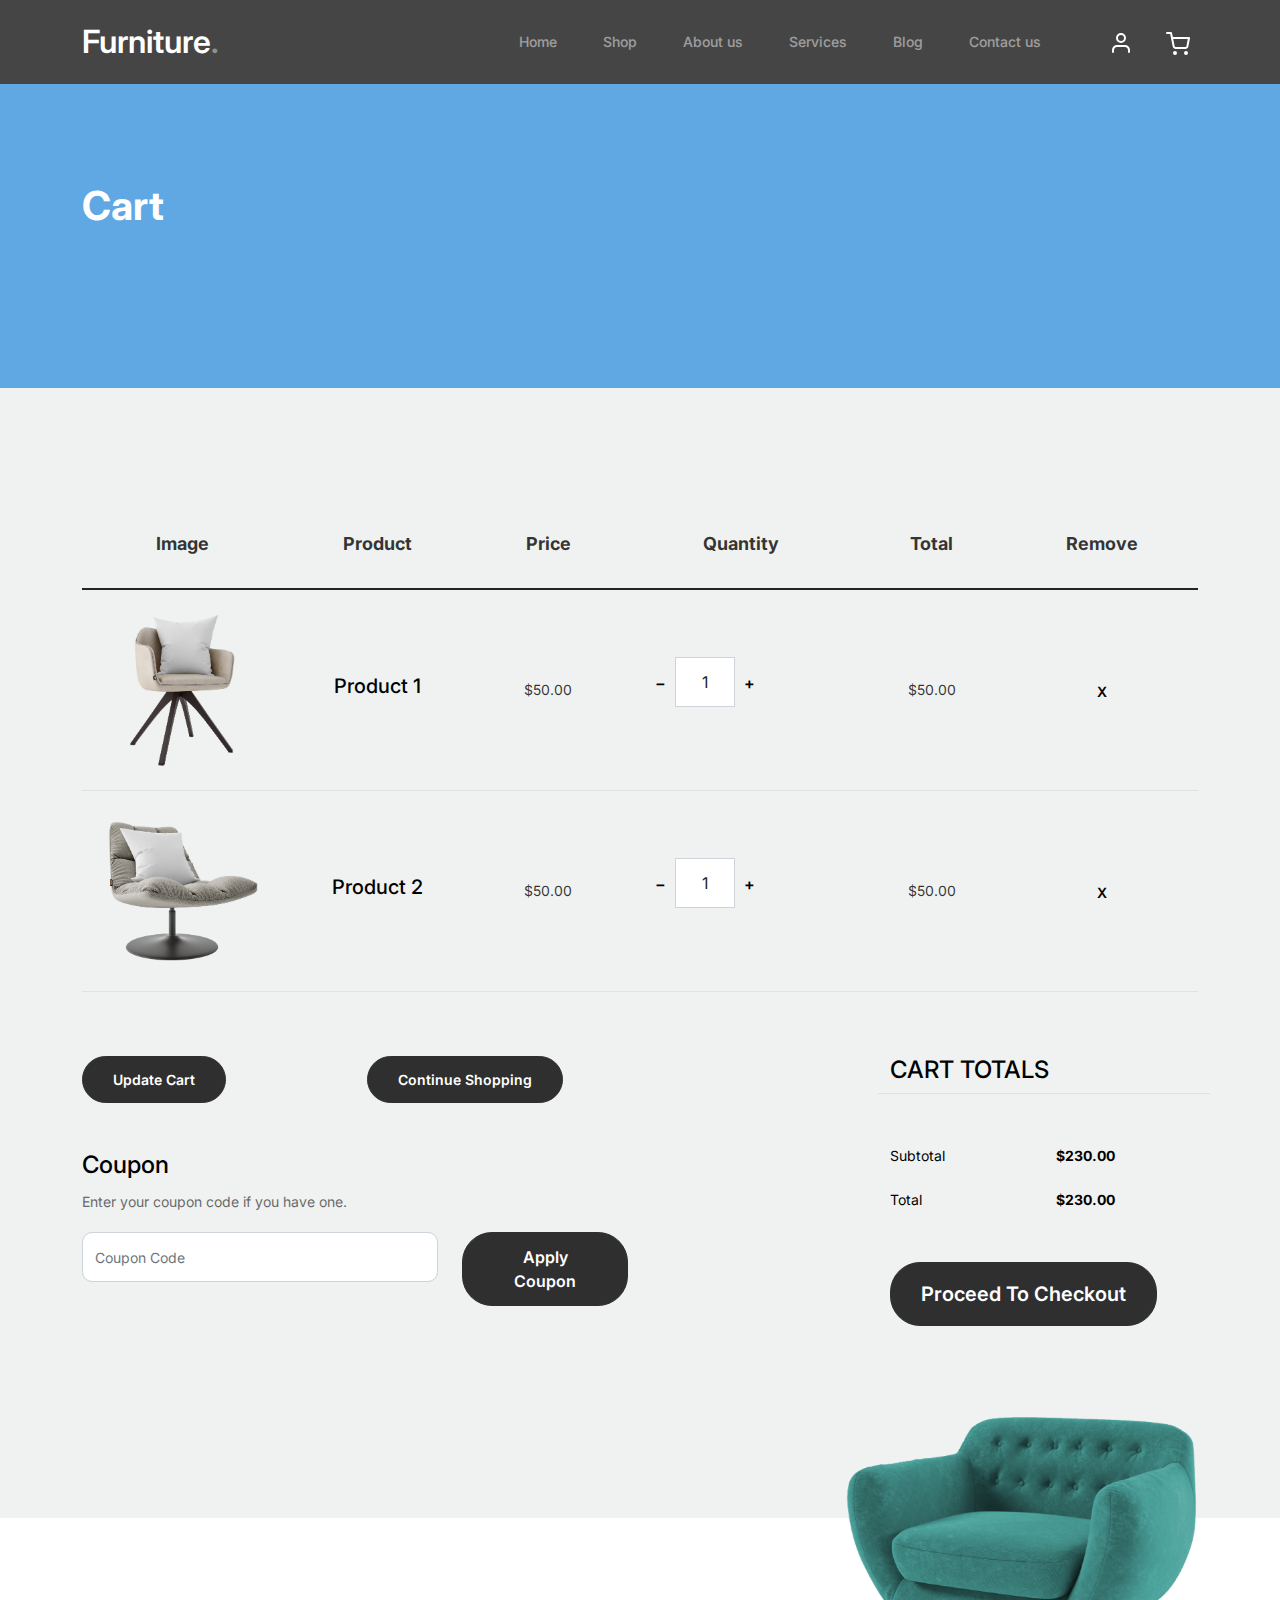
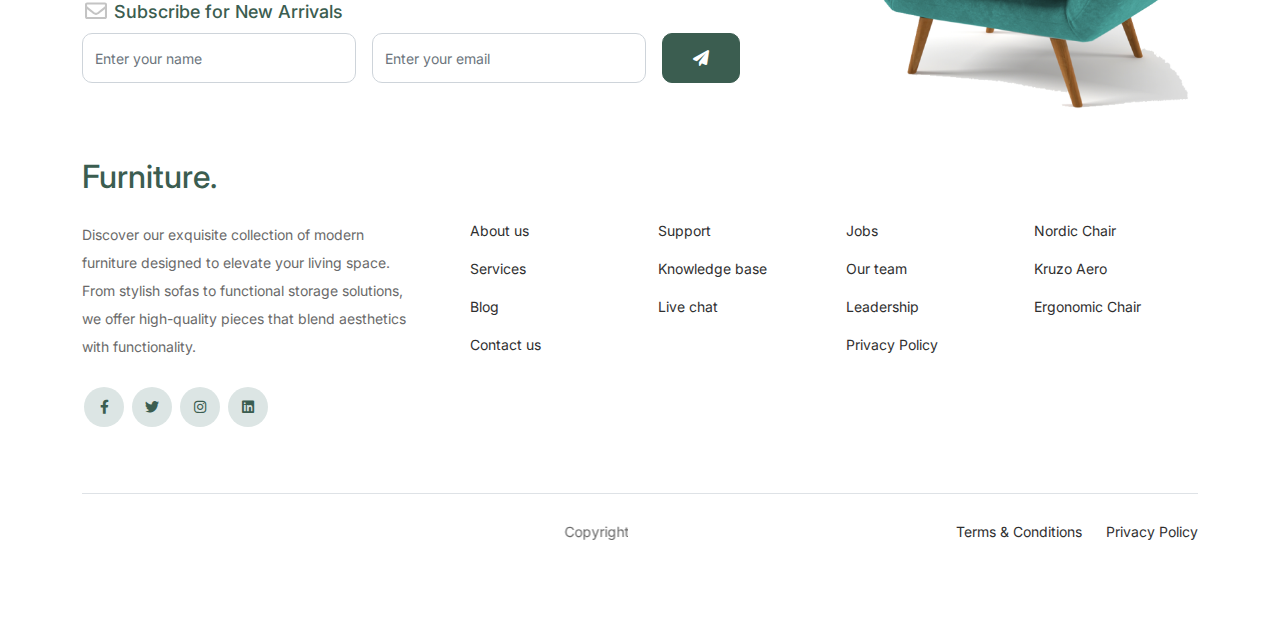
<file: cart.html>
<!doctype html>
<html lang="en">
<head>
  <meta charset="utf-8">
  <meta name="viewport" content="width=device-width, initial-scale=1, shrink-to-fit=no">
  <meta name="author" content="Untree.co">
  <link rel="shortcut icon" href="AP-initial-logo-design-AP-logo-Graphics-20338467-1.jpg">
  <meta name="keywords" content="bootstrap, bootstrap4" />

		<!-- Bootstrap CSS -->
		<link href="css/bootstrap.min.css" rel="stylesheet">
		<link href="https://cdnjs.cloudflare.com/ajax/libs/font-awesome/6.0.0-beta3/css/all.min.css" rel="stylesheet">
		<link href="css/tiny-slider.css" rel="stylesheet">
		<link href="css/style.css" rel="stylesheet">
		<title>Premium Furniture</title>
	</head>

	<body>

		<!-- Start Header/Navigation -->
		<nav class="custom-navbar navbar navbar navbar-expand-md navbar-dark bg-dark" arial-label="Furni navigation bar">

			<div class="container">
				<a class="navbar-brand" href="index.html">Furniture<span>.</span></a>

				<button class="navbar-toggler" type="button" data-bs-toggle="collapse" data-bs-target="#navbarsFurni" aria-controls="navbarsFurni" aria-expanded="false" aria-label="Toggle navigation">
					<span class="navbar-toggler-icon"></span>
				</button>

				<div class="collapse navbar-collapse" id="navbarsFurni">
					<ul class="custom-navbar-nav navbar-nav ms-auto mb-2 mb-md-0">
						<li class="nav-item ">
							<a class="nav-link" href="index.html">Home</a>
						</li>
						<li><a class="nav-link" href="shop.html">Shop</a></li>
						<li><a class="nav-link" href="about.html">About us</a></li>
						<li><a class="nav-link" href="services.html">Services</a></li>
						<li><a class="nav-link" href="blog.html">Blog</a></li>
						<li><a class="nav-link" href="contact.html">Contact us</a></li>
					</ul>

					<ul class="custom-navbar-cta navbar-nav mb-2 mb-md-0 ms-5">
						<li><a class="nav-link" href="#"><img src="images/user.svg"></a></li>
						<li><a class="nav-link" href="cart.html"><img src="images/cart.svg"></a></li>
					</ul>
				</div>
			</div>
				
		</nav>
		<!-- End Header/Navigation -->

		<!-- Start Hero Section -->
			<div class="hero">
				<div class="container">
					<div class="row justify-content-between">
						<div class="col-lg-5">
							<div class="intro-excerpt">
								<h1>Cart</h1>
							</div>
						</div>
						<div class="col-lg-7">
							
						</div>
					</div>
				</div>
			</div>
		<!-- End Hero Section -->

		

		<div class="untree_co-section before-footer-section">
            <div class="container">
              <div class="row mb-5">
                <form class="col-md-12" method="post">
                  <div class="site-blocks-table">
                    <table class="table">
                      <thead>
                        <tr>
                          <th class="product-thumbnail">Image</th>
                          <th class="product-name">Product</th>
                          <th class="product-price">Price</th>
                          <th class="product-quantity">Quantity</th>
                          <th class="product-total">Total</th>
                          <th class="product-remove">Remove</th>
                        </tr>
                      </thead>
                      <tbody>
                        <tr>
                          <td class="product-thumbnail">
                            <img src="images/product-1.png" alt="Image" class="img-fluid">
                          </td>
                          <td class="product-name">
                            <h2 class="h5 text-black">Product 1</h2>
                          </td>
                          <td>$50.00</td>
                          <td>
                            <div class="input-group mb-3 d-flex align-items-center quantity-container" style="max-width: 120px;">
                              <div class="input-group-prepend">
                                <button class="btn btn-outline-black decrease" type="button">&minus;</button>
                              </div>
                              <input type="text" class="form-control text-center quantity-amount" value="1" placeholder="" aria-label="Example text with button addon" aria-describedby="button-addon1">
                              <div class="input-group-append">
                                <button class="btn btn-outline-black increase" type="button">&plus;</button>
                              </div>
                            </div>
        
                          </td>
                          <td>$50.00</td>
                          <td><a href="#" class="btn btn-black btn-sm">X</a></td>
                        </tr>
        
                        <tr>
                          <td class="product-thumbnail">
                            <img src="images/product-2.png" alt="Image" class="img-fluid">
                          </td>
                          <td class="product-name">
                            <h2 class="h5 text-black">Product 2</h2>
                          </td>
                          <td>$50.00</td>
                          <td>
                            <div class="input-group mb-3 d-flex align-items-center quantity-container" style="max-width: 120px;">
                              <div class="input-group-prepend">
                                <button class="btn btn-outline-black decrease" type="button">&minus;</button>
                              </div>
                              <input type="text" class="form-control text-center quantity-amount" value="1" placeholder="" aria-label="Example text with button addon" aria-describedby="button-addon1">
                              <div class="input-group-append">
                                <button class="btn btn-outline-black increase" type="button">&plus;</button>
                              </div>
                            </div>
        
                          </td>
                          <td>$50.00</td>
                          <td><a href="#" class="btn btn-black btn-sm">X</a></td>
                        </tr>
                      </tbody>
                    </table>
                  </div>
                </form>
              </div>
        
              <div class="row">
                <div class="col-md-6">
                  <div class="row mb-5">
                    <div class="col-md-6 mb-3 mb-md-0">
                      <button class="btn btn-black btn-sm btn-block">Update Cart</button>
                    </div>
                    <div class="col-md-6">
                      <button class="btn btn-outline-black btn-sm btn-block">Continue Shopping</button>
                    </div>
                  </div>
                  <div class="row">
                    <div class="col-md-12">
                      <label class="text-black h4" for="coupon">Coupon</label>
                      <p>Enter your coupon code if you have one.</p>
                    </div>
                    <div class="col-md-8 mb-3 mb-md-0">
                      <input type="text" class="form-control py-3" id="coupon" placeholder="Coupon Code">
                    </div>
                    <div class="col-md-4">
                      <button class="btn btn-black">Apply Coupon</button>
                    </div>
                  </div>
                </div>
                <div class="col-md-6 pl-5">
                  <div class="row justify-content-end">
                    <div class="col-md-7">
                      <div class="row">
                        <div class="col-md-12 text-right border-bottom mb-5">
                          <h3 class="text-black h4 text-uppercase">Cart Totals</h3>
                        </div>
                      </div>
                      <div class="row mb-3">
                        <div class="col-md-6">
                          <span class="text-black">Subtotal</span>
                        </div>
                        <div class="col-md-6 text-right">
                          <strong class="text-black">$230.00</strong>
                        </div>
                      </div>
                      <div class="row mb-5">
                        <div class="col-md-6">
                          <span class="text-black">Total</span>
                        </div>
                        <div class="col-md-6 text-right">
                          <strong class="text-black">$230.00</strong>
                        </div>
                      </div>
        
                      <div class="row">
                        <div class="col-md-12">
                          <button class="btn btn-black btn-lg py-3 btn-block" onclick="window.location='checkout.html'">Proceed To Checkout</button>
                        </div>
                      </div>
                    </div>
                  </div>
                </div>
              </div>
            </div>
          </div>
		

		<!-- Start Footer Section -->
		<footer class="footer-section">
			<div class="container relative">

				<div class="sofa-img">
					<img src="images/sofa.png" alt="Image" class="img-fluid">
				</div>

				<div class="row">
					<div class="col-lg-8">
						<div class="subscription-form">
							<h3 class="d-flex align-items-center"><span class="me-1"><img src="images/envelope-outline.svg" alt="Image" class="img-fluid"></span><span>Subscribe for New Arrivals</span></h3>

							<form action="#" class="row g-3">
								<div class="col-auto">
									<input type="text" class="form-control" placeholder="Enter your name">
								</div>
								<div class="col-auto">
									<input type="email" class="form-control" placeholder="Enter your email">
								</div>
								<div class="col-auto">
									<button class="btn btn-primary">
										<span class="fa fa-paper-plane"></span>
									</button>
								</div>
							</form>

						</div>
					</div>
				</div>

				<div class="row g-5 mb-5">
					<div class="col-lg-4">
						<div class="mb-4 footer-logo-wrap"><a href="#" class="footer-logo">Furniture<span>.</span></a></div>
						<p class="mb-4">Discover our exquisite collection of modern furniture designed to elevate your living space. From stylish sofas to functional storage solutions, we offer high-quality pieces that blend aesthetics with functionality.</p>

						<ul class="list-unstyled custom-social">
							<li><a href="#"><span class="fa fa-brands fa-facebook-f"></span></a></li>
							<li><a href="#"><span class="fa fa-brands fa-twitter"></span></a></li>
							<li><a href="#"><span class="fa fa-brands fa-instagram"></span></a></li>
							<li><a href="#"><span class="fa fa-brands fa-linkedin"></span></a></li>
						</ul>
					</div>

					<div class="col-lg-8">
						<div class="row links-wrap">
							<div class="col-6 col-sm-6 col-md-3">
								<ul class="list-unstyled">
									<li><a href="#">About us</a></li>
									<li><a href="#">Services</a></li>
									<li><a href="#">Blog</a></li>
									<li><a href="#">Contact us</a></li>
								</ul>
							</div>

							<div class="col-6 col-sm-6 col-md-3">
								<ul class="list-unstyled">
									<li><a href="#">Support</a></li>
									<li><a href="#">Knowledge base</a></li>
									<li><a href="#">Live chat</a></li>
								</ul>
							</div>

							<div class="col-6 col-sm-6 col-md-3">
								<ul class="list-unstyled">
									<li><a href="#">Jobs</a></li>
									<li><a href="#">Our team</a></li>
									<li><a href="#">Leadership</a></li>
									<li><a href="#">Privacy Policy</a></li>
								</ul>
							</div>

							<div class="col-6 col-sm-6 col-md-3">
								<ul class="list-unstyled">
									<li><a href="#">Nordic Chair</a></li>
									<li><a href="#">Kruzo Aero</a></li>
									<li><a href="#">Ergonomic Chair</a></li>
								</ul>
							</div>
						</div>
					</div>

				</div>

				<div class="border-top copyright">
					<div class="row pt-4">
						<div class="col-lg-6">
							<marquee>
								<p class="mb-2 text-center text-lg-start">
								  Copyright &copy;<script>document.write(new Date().getFullYear());</script>. All Rights Reserved. &mdash; Designed by Akash
								</p>
							  </marquee>
						</div>

						<div class="col-lg-6 text-center text-lg-end">
							<ul class="list-unstyled d-inline-flex ms-auto">
								<li class="me-4"><a href="#">Terms &amp; Conditions</a></li>
								<li><a href="#">Privacy Policy</a></li>
							</ul>
						</div>

					</div>
				</div>

			</div>
		</footer>
		<!-- End Footer Section -->	


		<script src="js/bootstrap.bundle.min.js"></script>
		<script src="js/tiny-slider.js"></script>
		<script src="js/custom.js"></script>
	</body>

</html>
</file>
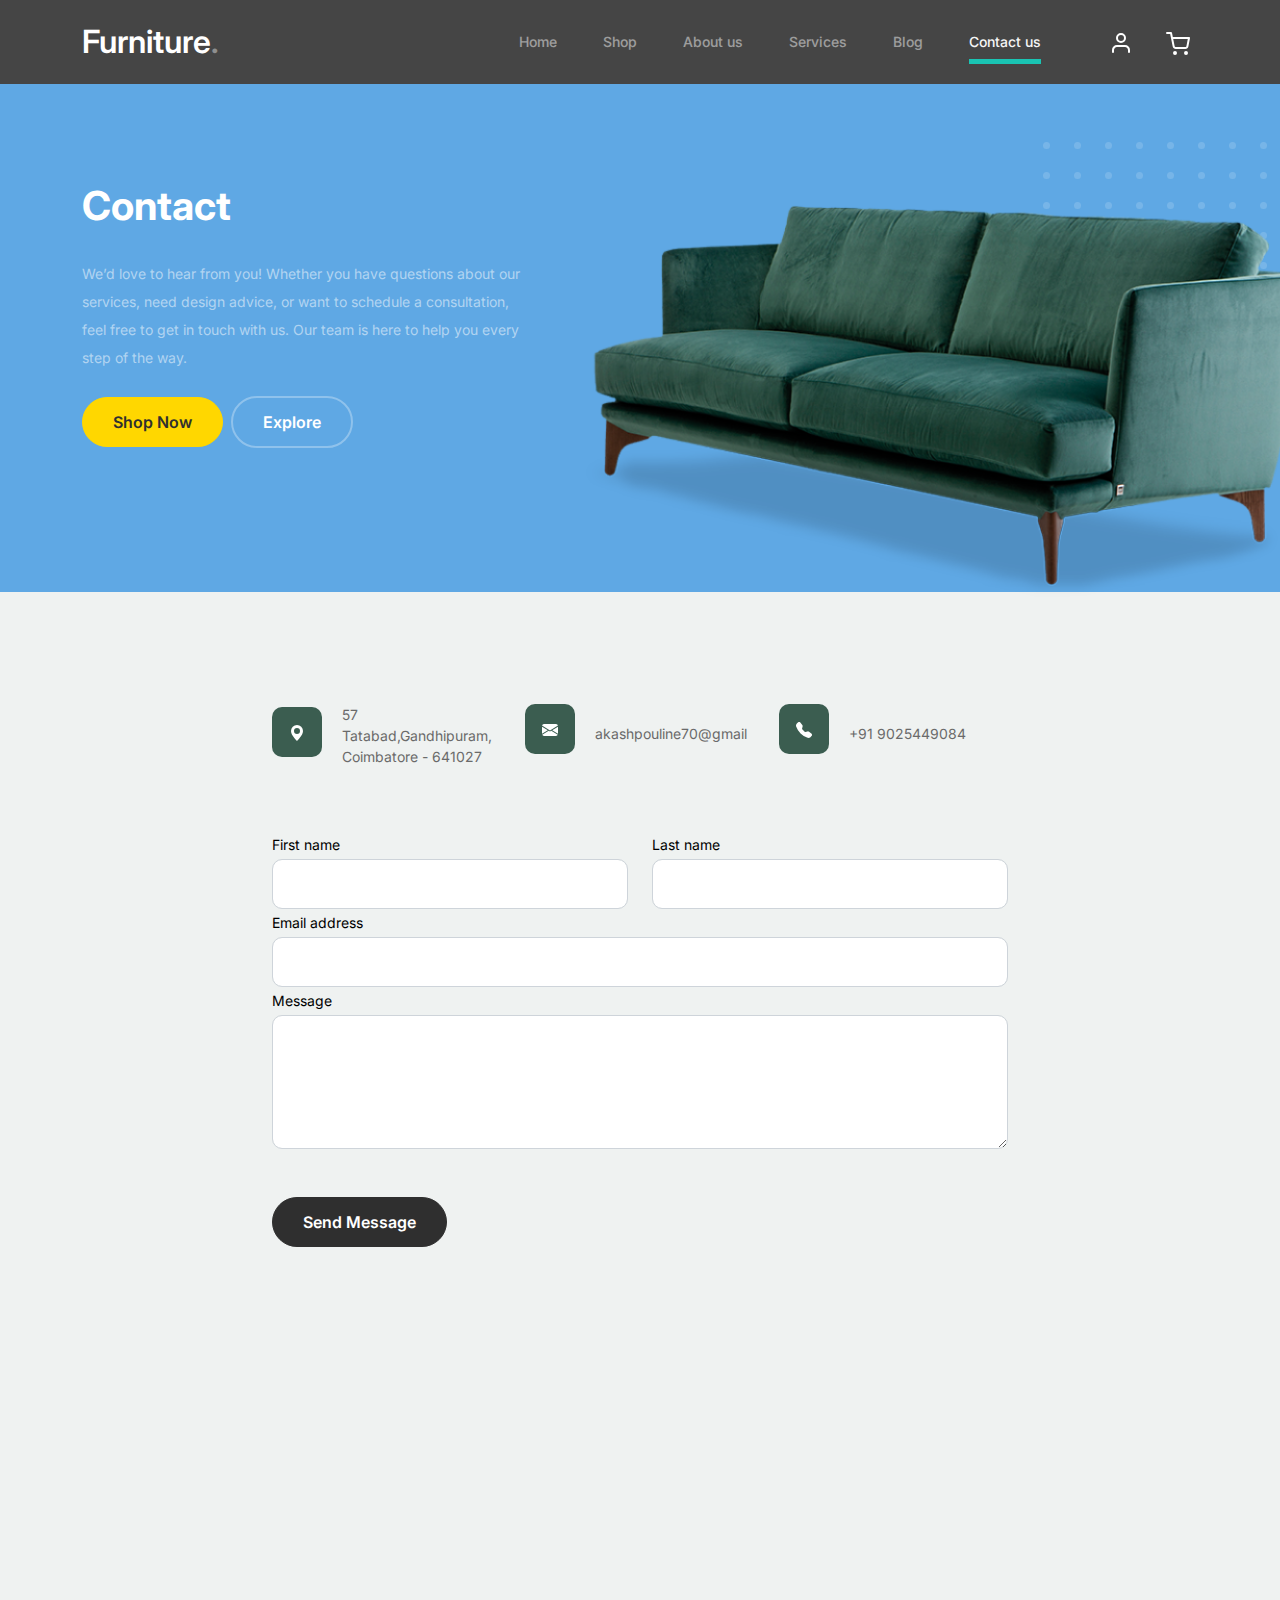
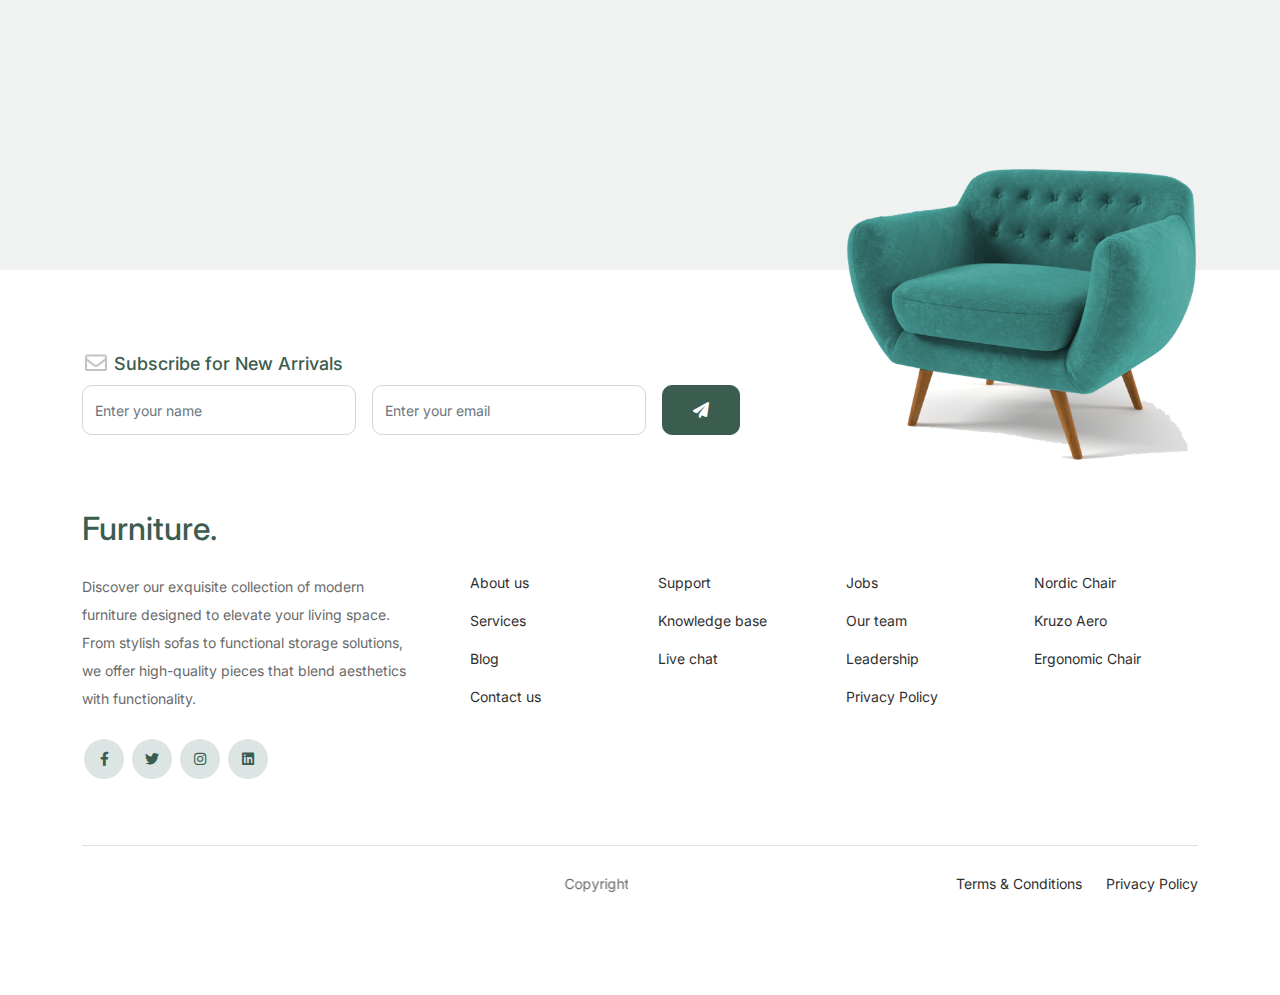
<file: contact.html>
<!doctype html>
<html lang="en">
<head>
  <meta charset="utf-8">
  <meta name="viewport" content="width=device-width, initial-scale=1, shrink-to-fit=no">
  <link rel="shortcut icon" href="AP-initial-logo-design-AP-logo-Graphics-20338467-1.jpg">
  <meta name="keywords" content="bootstrap, bootstrap4" />

		<!-- Bootstrap CSS -->
		<link href="css/bootstrap.min.css" rel="stylesheet">
		<link href="https://cdnjs.cloudflare.com/ajax/libs/font-awesome/6.0.0-beta3/css/all.min.css" rel="stylesheet">
		<link href="css/tiny-slider.css" rel="stylesheet">
		<link href="css/style.css" rel="stylesheet">
		<title>Premium Furnitures</title>
	</head>

	<body>

		<!-- Start Header/Navigation -->
		<nav class="custom-navbar navbar navbar navbar-expand-md navbar-dark bg-dark" arial-label="Furni navigation bar">

			<div class="container">
				<a class="navbar-brand" href="index.html">Furniture<span>.</span></a>

				<button class="navbar-toggler" type="button" data-bs-toggle="collapse" data-bs-target="#navbarsFurni" aria-controls="navbarsFurni" aria-expanded="false" aria-label="Toggle navigation">
					<span class="navbar-toggler-icon"></span>
				</button>

				<div class="collapse navbar-collapse" id="navbarsFurni">
					<ul class="custom-navbar-nav navbar-nav ms-auto mb-2 mb-md-0">
						<li class="nav-item">
							<a class="nav-link" href="index.html">Home</a>
						</li>
						<li><a class="nav-link" href="shop.html">Shop</a></li>
						<li><a class="nav-link" href="about.html">About us</a></li>
						<li><a class="nav-link" href="services.html">Services</a></li>
						<li><a class="nav-link" href="blog.html">Blog</a></li>
						<li class="active"><a class="nav-link" href="contact.html">Contact us</a></li>
					</ul>

					<ul class="custom-navbar-cta navbar-nav mb-2 mb-md-0 ms-5">
						<li><a class="nav-link" href="#"><img src="images/user.svg"></a></li>
						<li><a class="nav-link" href="cart.html"><img src="images/cart.svg"></a></li>
					</ul>
				</div>
			</div>
				
		</nav>
		<!-- End Header/Navigation -->

		<!-- Start Hero Section -->
			<div class="hero">
				<div class="container">
					<div class="row justify-content-between">
						<div class="col-lg-5">
							<div class="intro-excerpt">
								<h1>Contact</h1>
								<p class="mb-4">We’d love to hear from you! Whether you have questions about our services, need design advice, or want to schedule a consultation, feel free to get in touch with us. Our team is here to help you every step of the way.</p>
								<p><a href="" class="btn btn-secondary me-2">Shop Now</a><a href="#" class="btn btn-white-outline">Explore</a></p>
							</div>
						</div>
						<div class="col-lg-7">
							<div class="hero-img-wrap">
								<img src="images/couch.png" class="img-fluid">
							</div>
						</div>
					</div>
				</div>
			</div>
		<!-- End Hero Section -->

		
		<!-- Start Contact Form -->
		<div class="untree_co-section">
      <div class="container">

        <div class="block">
          <div class="row justify-content-center">


            <div class="col-md-8 col-lg-8 pb-4">


              <div class="row mb-5">
                <div class="col-lg-4">
                  <div  class="service no-shadow align-items-center link horizontal d-flex active" data-aos="fade-left" data-aos-delay="0">
                    <div class="service-icon color-1 mb-4">
                      <svg xmlns="http://www.w3.org/2000/svg" width="16" height="16" fill="currentColor" class="bi bi-geo-alt-fill" viewBox="0 0 16 16">
                        <path d="M8 16s6-5.686 6-10A6 6 0 0 0 2 6c0 4.314 6 10 6 10zm0-7a3 3 0 1 1 0-6 3 3 0 0 1 0 6z"/>
                      </svg>

                    </div> <!-- /.icon -->
                    <div class="service-contents">
                      <p>57 Tatabad,Gandhipuram, Coimbatore - 641027</p>
                    </div> <!-- /.service-contents-->
                  </div> <!-- /.service -->
                </div>

                <div class="col-lg-4">
                  <div  class="service no-shadow align-items-center link horizontal d-flex active" data-aos="fade-left" data-aos-delay="0">
                    <div class="service-icon color-1 mb-4">
                      <svg xmlns="http://www.w3.org/2000/svg" width="16" height="16" fill="currentColor" class="bi bi-envelope-fill" viewBox="0 0 16 16">
                        <path d="M.05 3.555A2 2 0 0 1 2 2h12a2 2 0 0 1 1.95 1.555L8 8.414.05 3.555zM0 4.697v7.104l5.803-3.558L0 4.697zM6.761 8.83l-6.57 4.027A2 2 0 0 0 2 14h12a2 2 0 0 0 1.808-1.144l-6.57-4.027L8 9.586l-1.239-.757zm3.436-.586L16 11.801V4.697l-5.803 3.546z"/>
                      </svg>
                    </div> <!-- /.icon -->
                    <div class="service-contents">
                    <p>akashpouline70@gmail</p>
                    </div> <!-- /.service-contents-->
                  </div> <!-- /.service -->
                </div>

                <div class="col-lg-4">
                  <div  class="service no-shadow align-items-center link horizontal d-flex active" data-aos="fade-left" data-aos-delay="0">
                    <div class="service-icon color-1 mb-4">
                      <svg xmlns="http://www.w3.org/2000/svg" width="16" height="16" fill="currentColor" class="bi bi-telephone-fill" viewBox="0 0 16 16">
                        <path fill-rule="evenodd" d="M1.885.511a1.745 1.745 0 0 1 2.61.163L6.29 2.98c.329.423.445.974.315 1.494l-.547 2.19a.678.678 0 0 0 .178.643l2.457 2.457a.678.678 0 0 0 .644.178l2.189-.547a1.745 1.745 0 0 1 1.494.315l2.306 1.794c.829.645.905 1.87.163 2.611l-1.034 1.034c-.74.74-1.846 1.065-2.877.702a18.634 18.634 0 0 1-7.01-4.42 18.634 18.634 0 0 1-4.42-7.009c-.362-1.03-.037-2.137.703-2.877L1.885.511z"/>
                      </svg>
                    </div> <!-- /.icon -->
                    <div class="service-contents">
                      <p>+91 9025449084</p>
                    </div> <!-- /.service-contents-->
                  </div> <!-- /.service -->
                </div>
              </div>

			  <form onsubmit="return validateForm()">
				<div class="row">
				  <div class="col-6">
					<div class="form-group">
					  <label class="text-black" for="fname">First name</label>
					  <input type="text" class="form-control" id="fname" required minlength="2" maxlength="30">
					</div>
				  </div>
				  <div class="col-6">
					<div class="form-group">
					  <label class="text-black" for="lname">Last name</label>
					  <input type="text" class="form-control" id="lname" required minlength="2" maxlength="30">
					</div>
				  </div>
				</div>
				<div class="form-group">
				  <label class="text-black" for="email">Email address</label>
				  <input type="email" class="form-control" id="email" required>
				</div>
			  
				<div class="form-group mb-5">
				  <label class="text-black" for="message">Message</label>
				  <textarea class="form-control" id="message" cols="30" rows="5" required minlength="10"></textarea>
				</div>
			  
				<button type="submit" class="btn btn-primary-hover-outline">Send Message</button>
			  </form>
			  
			  <script>
				function validateForm() {
				  const fname = document.getElementById('fname').value;
				  const lname = document.getElementById('lname').value;
				  const email = document.getElementById('email').value;
				  const message = document.getElementById('message').value;
			  
				  if (fname.trim() === '' || lname.trim() === '' || email.trim() === '' || message.trim() === '') {
					alert('All fields are required!');
					return false;
				  }
			  
			  
				  return true; 
				}
			  </script><br>
			  <center>
			  <div class="map-container">
				<iframe src="https://www.google.com/maps/embed?pb=!1m18!1m12!1m3!1d15664.635853861117!2d76.96035135!3d11.0266975!2m3!1f0!2f0!3f0!3m2!1i1024!2i768!4f13.1!3m3!1m2!1s0x3ba858f7c874cd89%3A0x7450b234b8b1119e!2sTatabad%2C%20Coimbatore%2C%20Tamil%20Nadu!5e0!3m2!1sen!2sin!4v1729209874026!5m2!1sen!2sin" width="600" height="450" style="border:0;" allowfullscreen="" loading="lazy" referrerpolicy="no-referrer-when-downgrade">
					width="600"
					height="450"
					style="border:0;"
					allowfullscreen=""
					loading="lazy">
				</iframe>
			</div>
</center>
            </div>

          </div>

        </div>

      </div>


    </div>
  </div>

  <!-- End Contact Form -->

		

		<!-- Start Footer Section -->
		<footer class="footer-section">
			<div class="container relative">

				<div class="sofa-img">
					<img src="images/sofa.png" alt="Image" class="img-fluid">
				</div>

				<div class="row">
					<div class="col-lg-8">
						<div class="subscription-form">
							<h3 class="d-flex align-items-center"><span class="me-1"><img src="images/envelope-outline.svg" alt="Image" class="img-fluid"></span><span>Subscribe for New Arrivals</span></h3>

							<form action="#" class="row g-3">
								<div class="col-auto">
									<input type="text" class="form-control" placeholder="Enter your name">
								</div>
								<div class="col-auto">
									<input type="email" class="form-control" placeholder="Enter your email">
								</div>
								<div class="col-auto">
									<button class="btn btn-primary">
										<span class="fa fa-paper-plane"></span>
									</button>
								</div>
							</form>

						</div>
					</div>
				</div>

				<div class="row g-5 mb-5">
					<div class="col-lg-4">
						<div class="mb-4 footer-logo-wrap"><a href="#" class="footer-logo">Furniture<span>.</span></a></div>
						<p class="mb-4">Discover our exquisite collection of modern furniture designed to elevate your living space. From stylish sofas to functional storage solutions, we offer high-quality pieces that blend aesthetics with functionality.</p>

						<ul class="list-unstyled custom-social">
							<li><a href="#"><span class="fa fa-brands fa-facebook-f"></span></a></li>
							<li><a href="#"><span class="fa fa-brands fa-twitter"></span></a></li>
							<li><a href="#"><span class="fa fa-brands fa-instagram"></span></a></li>
							<li><a href="#"><span class="fa fa-brands fa-linkedin"></span></a></li>
						</ul>
					</div>

					<div class="col-lg-8">
						<div class="row links-wrap">
							<div class="col-6 col-sm-6 col-md-3">
								<ul class="list-unstyled">
									<li><a href="#">About us</a></li>
									<li><a href="#">Services</a></li>
									<li><a href="#">Blog</a></li>
									<li><a href="#">Contact us</a></li>
								</ul>
							</div>

							<div class="col-6 col-sm-6 col-md-3">
								<ul class="list-unstyled">
									<li><a href="#">Support</a></li>
									<li><a href="#">Knowledge base</a></li>
									<li><a href="#">Live chat</a></li>
								</ul>
							</div>

							<div class="col-6 col-sm-6 col-md-3">
								<ul class="list-unstyled">
									<li><a href="#">Jobs</a></li>
									<li><a href="#">Our team</a></li>
									<li><a href="#">Leadership</a></li>
									<li><a href="#">Privacy Policy</a></li>
								</ul>
							</div>

							<div class="col-6 col-sm-6 col-md-3">
								<ul class="list-unstyled">
									<li><a href="#">Nordic Chair</a></li>
									<li><a href="#">Kruzo Aero</a></li>
									<li><a href="#">Ergonomic Chair</a></li>
								</ul>
							</div>
						</div>
					</div>

				</div>

				<div class="border-top copyright">
					<div class="row pt-4">
						<div class="col-lg-6">
							<marquee>
								<p class="mb-2 text-center text-lg-start">
								  Copyright &copy;<script>document.write(new Date().getFullYear());</script>. All Rights Reserved. &mdash; Designed by Akash
								</p>
							  </marquee>
						</div>

						<div class="col-lg-6 text-center text-lg-end">
							<ul class="list-unstyled d-inline-flex ms-auto">
								<li class="me-4"><a href="#">Terms &amp; Conditions</a></li>
								<li><a href="#">Privacy Policy</a></li>
							</ul>
						</div>

					</div>
				</div>

			</div>
		</footer>
		<!-- End Footer Section -->	


		<script src="js/bootstrap.bundle.min.js"></script>
		<script src="js/tiny-slider.js"></script>
		<script src="js/custom.js"></script>
	</body>

</html>
</file>
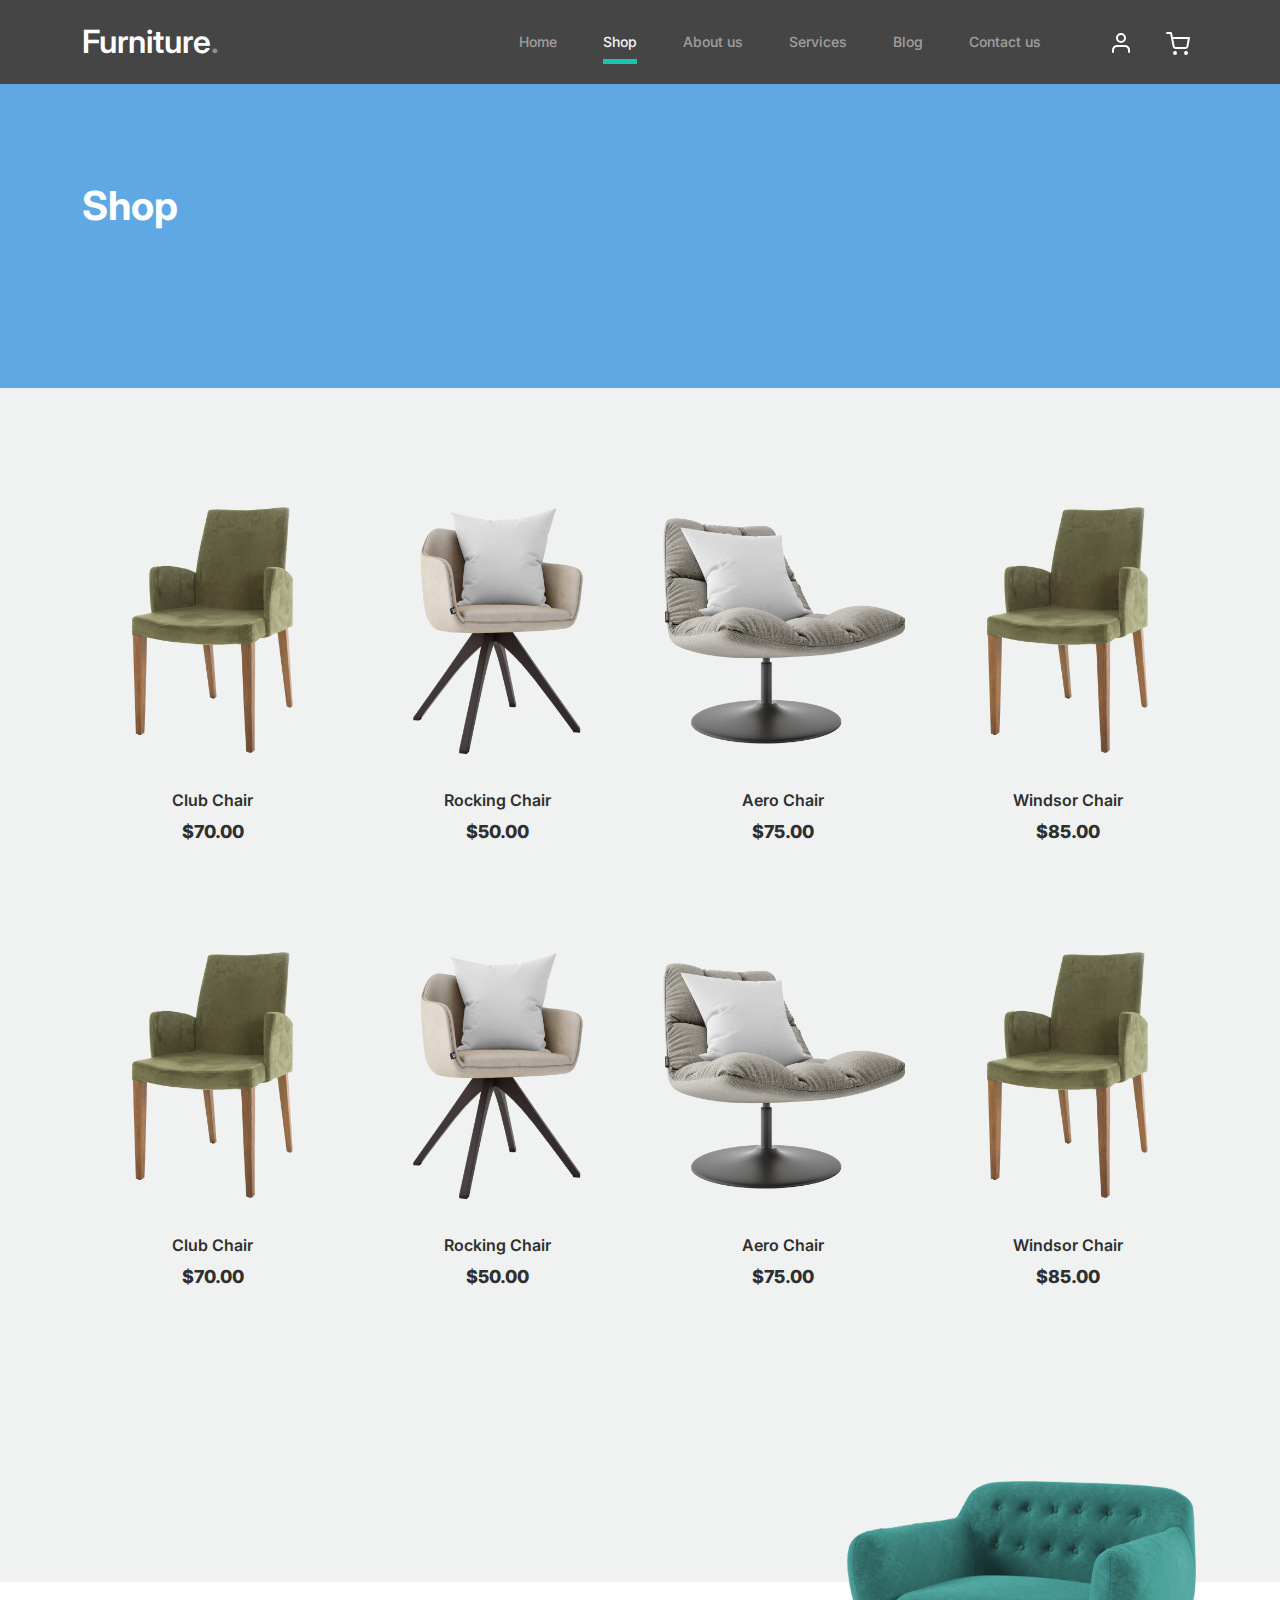
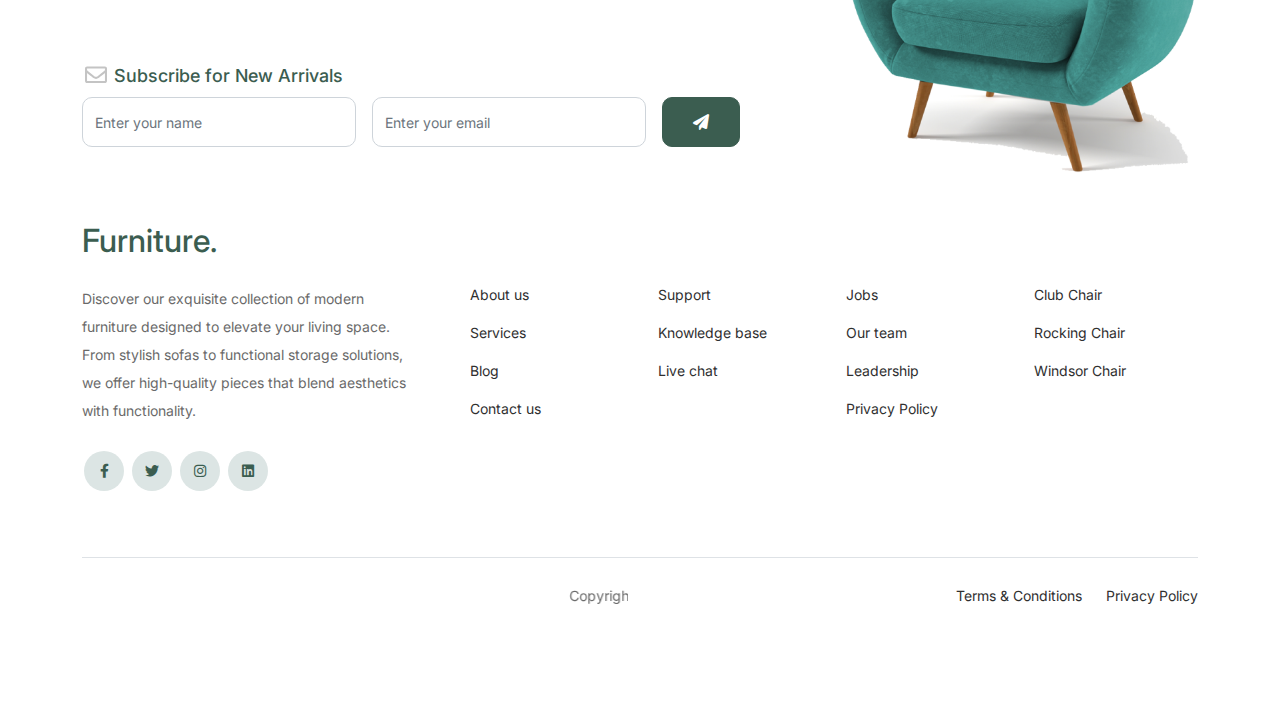
<file: shop.html>
<!doctype html>
<html lang="en">
<head>
  <meta charset="utf-8">
  <meta name="viewport" content="width=device-width, initial-scale=1, shrink-to-fit=no">
  <meta name="author" content="Untree.co">
  <link rel="shortcut icon" href="AP-initial-logo-design-AP-logo-Graphics-20338467-1.jpg">
  <meta name="keywords" content="bootstrap, bootstrap4" />

		<!-- Bootstrap CSS -->
		<link href="css/bootstrap.min.css" rel="stylesheet">
		<link href="https://cdnjs.cloudflare.com/ajax/libs/font-awesome/6.0.0-beta3/css/all.min.css" rel="stylesheet">
		<link href="css/tiny-slider.css" rel="stylesheet">
		<link href="css/style.css" rel="stylesheet">
		<title>Premium Furnitures</title>
	</head>

	<body>

		<!-- Start Header/Navigation -->
		<nav class="custom-navbar navbar navbar navbar-expand-md navbar-dark bg-dark" arial-label="Furni navigation bar">

			<div class="container">
				<a class="navbar-brand" href="index.html">Furniture<span>.</span></a>

				<button class="navbar-toggler" type="button" data-bs-toggle="collapse" data-bs-target="#navbarsFurni" aria-controls="navbarsFurni" aria-expanded="false" aria-label="Toggle navigation">
					<span class="navbar-toggler-icon"></span>
				</button>

				<div class="collapse navbar-collapse" id="navbarsFurni">
					<ul class="custom-navbar-nav navbar-nav ms-auto mb-2 mb-md-0">
						<li class="nav-item ">
							<a class="nav-link" href="index.html">Home</a>
						</li>
						<li class="active"><a class="nav-link" href="shop.html">Shop</a></li>
						<li><a class="nav-link" href="about.html">About us</a></li>
						<li><a class="nav-link" href="services.html">Services</a></li>
						<li><a class="nav-link" href="blog.html">Blog</a></li>
						<li><a class="nav-link" href="contact.html">Contact us</a></li>
					</ul>

					<ul class="custom-navbar-cta navbar-nav mb-2 mb-md-0 ms-5">
						<li><a class="nav-link" href="#"><img src="images/user.svg"></a></li>
						<li><a class="nav-link" href="cart.html"><img src="images/cart.svg"></a></li>
					</ul>
				</div>
			</div>

				
		</nav>
		<!-- End Header/Navigation -->

		<!-- Start Hero Section -->
			<div class="hero">
				<div class="container">
					<div class="row justify-content-between">
						<div class="col-lg-5">
							<div class="intro-excerpt">
								<h1>Shop</h1>
							</div>
						</div>
						<div class="col-lg-7">
							
						</div>
					</div>
				</div>
			</div>
		<!-- End Hero Section -->

		

		<div class="untree_co-section product-section before-footer-section">
		    <div class="container">
		      	<div class="row">

		      		<!-- Start Column 1 -->
					<div class="col-12 col-md-4 col-lg-3 mb-5">
						<a class="product-item" href="#">
							<img src="images/product-3.png" class="img-fluid product-thumbnail">
							<h3 class="product-title">Club Chair</h3>
							<strong class="product-price">$70.00</strong>

							<span class="icon-cross">
								<img src="images/cross.svg" class="img-fluid">
							</span>
						</a>
					</div> 
					<!-- End Column 1 -->
						
					<!-- Start Column 2 -->
					<div class="col-12 col-md-4 col-lg-3 mb-5">
						<a class="product-item" href="#">
							<img src="images/product-1.png" class="img-fluid product-thumbnail">
							<h3 class="product-title">Rocking Chair</h3>
							<strong class="product-price">$50.00</strong>

							<span class="icon-cross">
								<img src="images/cross.svg" class="img-fluid">
							</span>
						</a>
					</div> 
					<!-- End Column 2 -->

					<!-- Start Column 3 -->
					<div class="col-12 col-md-4 col-lg-3 mb-5">
						<a class="product-item" href="#">
							<img src="images/product-2.png" class="img-fluid product-thumbnail">
							<h3 class="product-title">Aero Chair</h3>
							<strong class="product-price">$75.00</strong>

							<span class="icon-cross">
								<img src="images/cross.svg" class="img-fluid">
							</span>
						</a>
					</div>
					<!-- End Column 3 -->

					<!-- Start Column 4 -->
					<div class="col-12 col-md-4 col-lg-3 mb-5">
						<a class="product-item" href="#">
							<img src="images/product-3.png" class="img-fluid product-thumbnail">
							<h3 class="product-title">Windsor Chair</h3>
							<strong class="product-price">$85.00</strong>

							<span class="icon-cross">
								<img src="images/cross.svg" class="img-fluid">
							</span>
						</a>
					</div>
					<!-- End Column 4 -->


					<!-- Start Column 1 -->
					<div class="col-12 col-md-4 col-lg-3 mb-5">
						<a class="product-item" href="#">
							<img src="images/product-3.png" class="img-fluid product-thumbnail">
							<h3 class="product-title">Club Chair</h3>
							<strong class="product-price">$70.00</strong>

							<span class="icon-cross">
								<img src="images/cross.svg" class="img-fluid">
							</span>
						</a>
					</div> 
					<!-- End Column 1 -->
						
					<!-- Start Column 2 -->
					<div class="col-12 col-md-4 col-lg-3 mb-5">
						<a class="product-item" href="#">
							<img src="images/product-1.png" class="img-fluid product-thumbnail">
							<h3 class="product-title">Rocking Chair</h3>
							<strong class="product-price">$50.00</strong>

							<span class="icon-cross">
								<img src="images/cross.svg" class="img-fluid">
							</span>
						</a>
					</div> 
					<!-- End Column 2 -->

					<!-- Start Column 3 -->
					<div class="col-12 col-md-4 col-lg-3 mb-5">
						<a class="product-item" href="#">
							<img src="images/product-2.png" class="img-fluid product-thumbnail">
							<h3 class="product-title">Aero Chair</h3>
							<strong class="product-price">$75.00</strong>

							<span class="icon-cross">
								<img src="images/cross.svg" class="img-fluid">
							</span>
						</a>
					</div>
					<!-- End Column 3 -->

					<!-- Start Column 4 -->
					<div class="col-12 col-md-4 col-lg-3 mb-5">
						<a class="product-item" href="#">
							<img src="images/product-3.png" class="img-fluid product-thumbnail">
							<h3 class="product-title">Windsor Chair</h3>
							<strong class="product-price">$85.00</strong>

							<span class="icon-cross">
								<img src="images/cross.svg" class="img-fluid">
							</span>
						</a>
					</div>
					<!-- End Column 4 -->

		      	</div>
		    </div>
		</div>


		<!-- Start Footer Section -->
		<footer class="footer-section">
			<div class="container relative">

				<div class="sofa-img">
					<img src="images/sofa.png" alt="Image" class="img-fluid">
				</div>

				<div class="row">
					<div class="col-lg-8">
						<div class="subscription-form">
							<h3 class="d-flex align-items-center"><span class="me-1"><img src="images/envelope-outline.svg" alt="Image" class="img-fluid"></span><span>Subscribe for New Arrivals</span></h3>

							<form action="#" class="row g-3">
								<div class="col-auto">
									<input type="text" class="form-control" placeholder="Enter your name">
								</div>
								<div class="col-auto">
									<input type="email" class="form-control" placeholder="Enter your email">
								</div>
								<div class="col-auto">
									<button class="btn btn-primary">
										<span class="fa fa-paper-plane"></span>
									</button>
								</div>
							</form>

						</div>
					</div>
				</div>

				<div class="row g-5 mb-5">
					<div class="col-lg-4">
						<div class="mb-4 footer-logo-wrap"><a href="#" class="footer-logo">Furniture<span>.</span></a></div>
						<p class="mb-4">Discover our exquisite collection of modern furniture designed to elevate your living space. From stylish sofas to functional storage solutions, we offer high-quality pieces that blend aesthetics with functionality.</p>

						<ul class="list-unstyled custom-social">
							<li><a href="#"><span class="fa fa-brands fa-facebook-f"></span></a></li>
							<li><a href="#"><span class="fa fa-brands fa-twitter"></span></a></li>
							<li><a href="#"><span class="fa fa-brands fa-instagram"></span></a></li>
							<li><a href="#"><span class="fa fa-brands fa-linkedin"></span></a></li>
						</ul>
					</div>

					<div class="col-lg-8">
						<div class="row links-wrap">
							<div class="col-6 col-sm-6 col-md-3">
								<ul class="list-unstyled">
									<li><a href="#">About us</a></li>
									<li><a href="#">Services</a></li>
									<li><a href="#">Blog</a></li>
									<li><a href="#">Contact us</a></li>
								</ul>
							</div>

							<div class="col-6 col-sm-6 col-md-3">
								<ul class="list-unstyled">
									<li><a href="#">Support</a></li>
									<li><a href="#">Knowledge base</a></li>
									<li><a href="#">Live chat</a></li>
								</ul>
							</div>

							<div class="col-6 col-sm-6 col-md-3">
								<ul class="list-unstyled">
									<li><a href="#">Jobs</a></li>
									<li><a href="#">Our team</a></li>
									<li><a href="#">Leadership</a></li>
									<li><a href="#">Privacy Policy</a></li>
								</ul>
							</div>

							<div class="col-6 col-sm-6 col-md-3">
								<ul class="list-unstyled">
									<li><a href="#">Club Chair</a></li>
									<li><a href="#">Rocking Chair</a></li>
									<li><a href="#">Windsor Chair</a></li>
								</ul>
							</div>
						</div>
					</div>

				</div>

				<div class="border-top copyright">
					<div class="row pt-4">
						<div class="col-lg-6">
							<marquee>
								<p class="mb-2 text-center text-lg-start">
								  Copyright &copy;<script>document.write(new Date().getFullYear());</script>. All Rights Reserved. &mdash; Designed by Akash
								</p>
							  </marquee>
						</div>

						<div class="col-lg-6 text-center text-lg-end">
							<ul class="list-unstyled d-inline-flex ms-auto">
								<li class="me-4"><a href="#">Terms &amp; Conditions</a></li>
								<li><a href="#">Privacy Policy</a></li>
							</ul>
						</div>

					</div>
				</div>

			</div>
		</footer>
		<!-- End Footer Section -->	


		<script src="js/bootstrap.bundle.min.js"></script>
		<script src="js/tiny-slider.js"></script>
		<script src="js/custom.js"></script>
	</body>

</html>
</file>
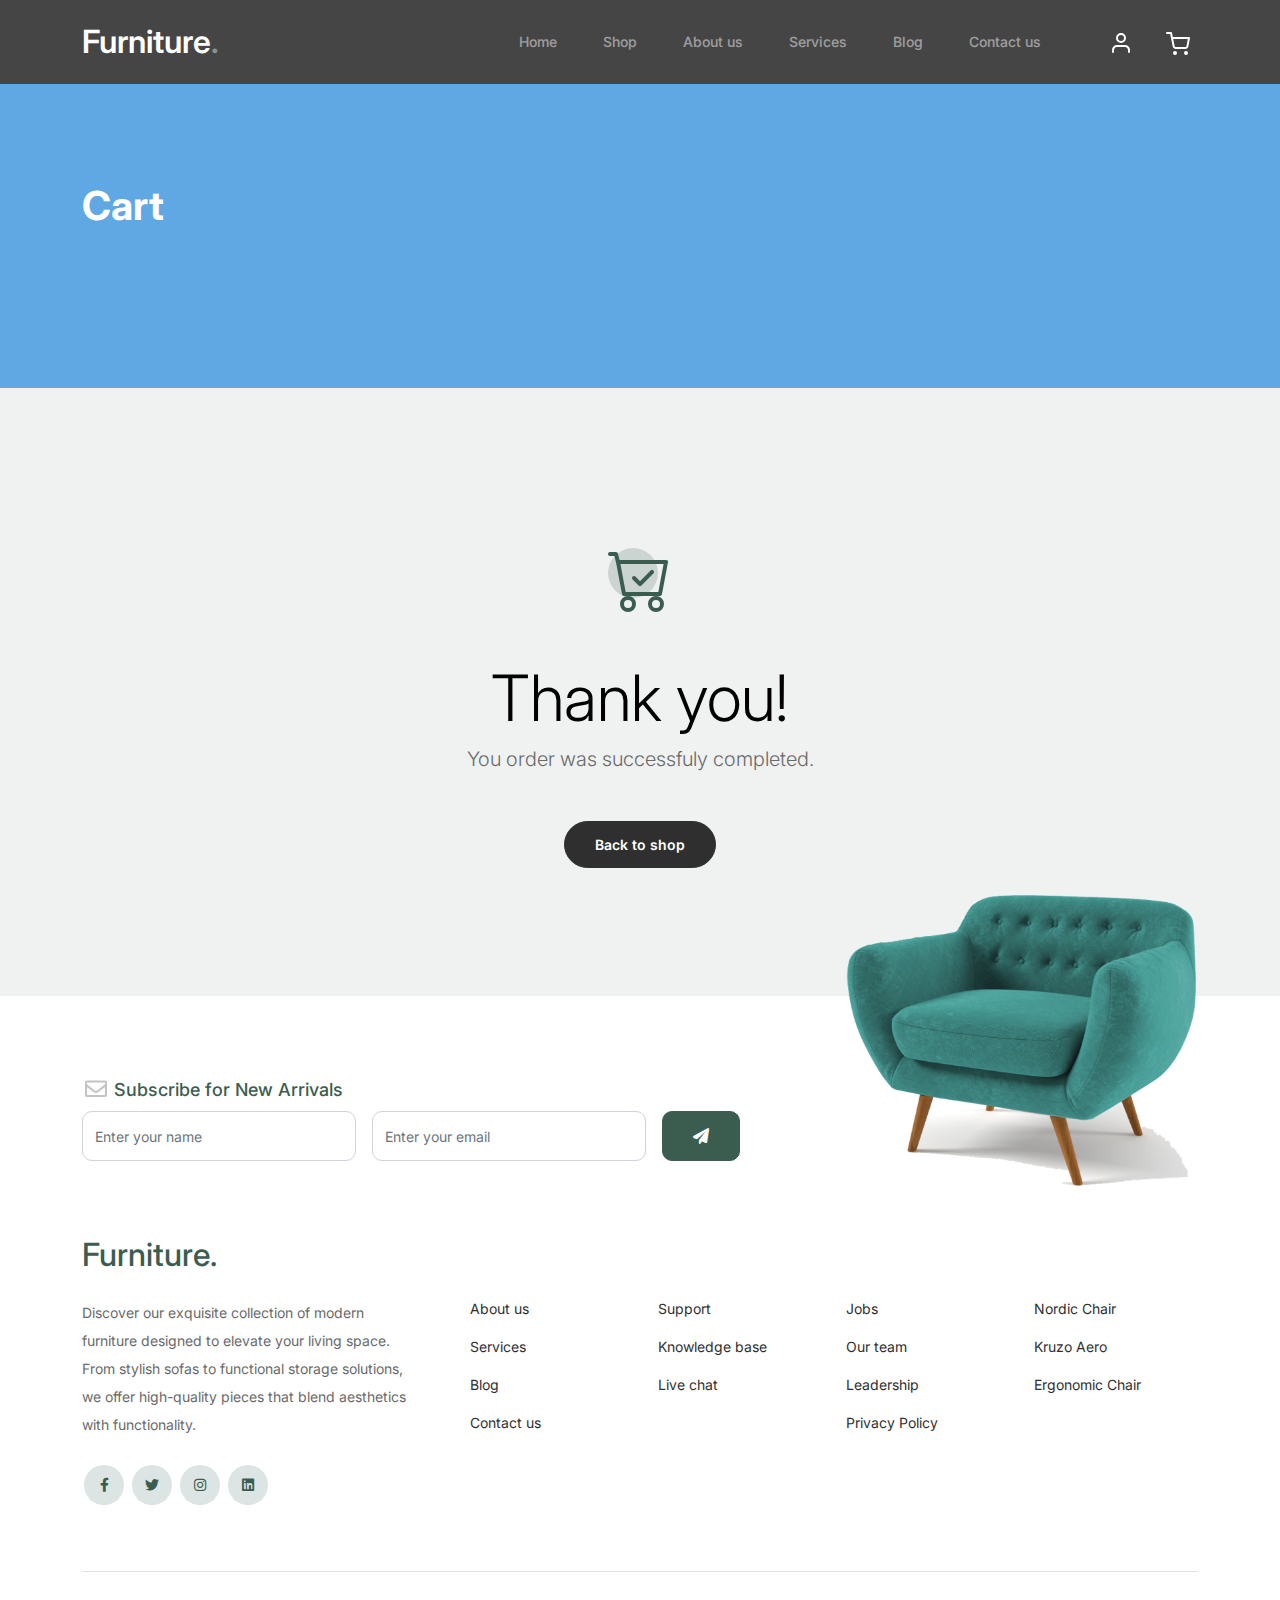
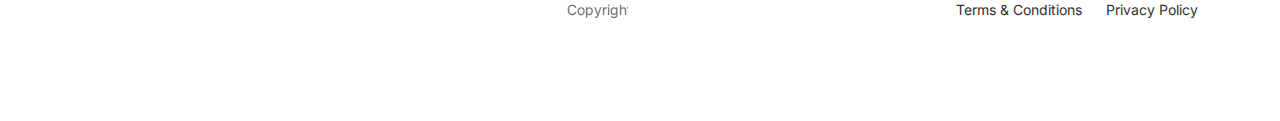
<file: thankyou.html>
<!doctype html>
<html lang="en">
<head>
  <meta charset="utf-8">
  <meta name="viewport" content="width=device-width, initial-scale=1, shrink-to-fit=no">
  <meta name="author" content="Untree.co">
  <link rel="shortcut icon" href="AP-initial-logo-design-AP-logo-Graphics-20338467-1.jpg">
  <meta name="keywords" content="bootstrap, bootstrap4" />

		<!-- Bootstrap CSS -->
		<link href="css/bootstrap.min.css" rel="stylesheet">
		<link href="https://cdnjs.cloudflare.com/ajax/libs/font-awesome/6.0.0-beta3/css/all.min.css" rel="stylesheet">
		<link href="css/tiny-slider.css" rel="stylesheet">
		<link href="css/style.css" rel="stylesheet">
		<title>Premium Furniture</title>
	</head>

	<body>

		<!-- Start Header/Navigation -->
		<nav class="custom-navbar navbar navbar navbar-expand-md navbar-dark bg-dark" arial-label="Furni navigation bar">

			<div class="container">
				<a class="navbar-brand" href="index.html">Furniture<span>.</span></a>

				<button class="navbar-toggler" type="button" data-bs-toggle="collapse" data-bs-target="#navbarsFurni" aria-controls="navbarsFurni" aria-expanded="false" aria-label="Toggle navigation">
					<span class="navbar-toggler-icon"></span>
				</button>

				<div class="collapse navbar-collapse" id="navbarsFurni">
					<ul class="custom-navbar-nav navbar-nav ms-auto mb-2 mb-md-0">
						<li class="nav-item ">
							<a class="nav-link" href="index.html">Home</a>
						</li>
						<li><a class="nav-link" href="shop.html">Shop</a></li>
						<li><a class="nav-link" href="about.html">About us</a></li>
						<li><a class="nav-link" href="services.html">Services</a></li>
						<li><a class="nav-link" href="blog.html">Blog</a></li>
						<li><a class="nav-link" href="contact.html">Contact us</a></li>
					</ul>

					<ul class="custom-navbar-cta navbar-nav mb-2 mb-md-0 ms-5">
						<li><a class="nav-link" href="#"><img src="images/user.svg"></a></li>
						<li><a class="nav-link" href="cart.html"><img src="images/cart.svg"></a></li>
					</ul>
				</div>
			</div>
				
		</nav>
		<!-- End Header/Navigation -->

		<!-- Start Hero Section -->
			<div class="hero">
				<div class="container">
					<div class="row justify-content-between">
						<div class="col-lg-5">
							<div class="intro-excerpt">
								<h1>Cart</h1>
							</div>
						</div>
						<div class="col-lg-7">
							
						</div>
					</div>
				</div>
			</div>
		<!-- End Hero Section -->

		

		<div class="untree_co-section">
    <div class="container">
      <div class="row">
        <div class="col-md-12 text-center pt-5">
          <span class="display-3 thankyou-icon text-primary">
            <svg width="1em" height="1em" viewBox="0 0 16 16" class="bi bi-cart-check mb-5" fill="currentColor" xmlns="http://www.w3.org/2000/svg">
              <path fill-rule="evenodd" d="M11.354 5.646a.5.5 0 0 1 0 .708l-3 3a.5.5 0 0 1-.708 0l-1.5-1.5a.5.5 0 1 1 .708-.708L8 8.293l2.646-2.647a.5.5 0 0 1 .708 0z"/>
              <path fill-rule="evenodd" d="M0 1.5A.5.5 0 0 1 .5 1H2a.5.5 0 0 1 .485.379L2.89 3H14.5a.5.5 0 0 1 .491.592l-1.5 8A.5.5 0 0 1 13 12H4a.5.5 0 0 1-.491-.408L2.01 3.607 1.61 2H.5a.5.5 0 0 1-.5-.5zM3.102 4l1.313 7h8.17l1.313-7H3.102zM5 12a2 2 0 1 0 0 4 2 2 0 0 0 0-4zm7 0a2 2 0 1 0 0 4 2 2 0 0 0 0-4zm-7 1a1 1 0 1 0 0 2 1 1 0 0 0 0-2zm7 0a1 1 0 1 0 0 2 1 1 0 0 0 0-2z"/>
            </svg>
          </span>
          <h2 class="display-3 text-black">Thank you!</h2>
          <p class="lead mb-5">You order was successfuly completed.</p>
          <p><a href="shop.html" class="btn btn-sm btn-outline-black">Back to shop</a></p>
        </div>
      </div>
    </div>
  </div>

		<!-- Start Footer Section -->
		<footer class="footer-section">
			<div class="container relative">

				<div class="sofa-img">
					<img src="images/sofa.png" alt="Image" class="img-fluid">
				</div>

				<div class="row">
					<div class="col-lg-8">
						<div class="subscription-form">
							<h3 class="d-flex align-items-center"><span class="me-1"><img src="images/envelope-outline.svg" alt="Image" class="img-fluid"></span><span>Subscribe for New Arrivals</span></h3>

							<form action="#" class="row g-3" id="myForm">
                                <div class="col-auto">
                                    <input type="text" class="form-control" id="name" placeholder="Enter your name" required>
                                    <div class="invalid-feedback">Please enter your name.</div>
                                </div>
                                <div class="col-auto">
                                    <input type="email" class="form-control" id="email" placeholder="Enter your email" required>
                                    <div class="invalid-feedback">Please enter a valid email address.</div>
                                </div>
                                <div class="col-auto">
                                    <button class="btn btn-primary" type="submit">
                                        <span class="fa fa-paper-plane"></span>
                                    </button>
                                </div>
                            </form>

						</div>
					</div>
				</div>

				<div class="row g-5 mb-5">
					<div class="col-lg-4">
						<div class="mb-4 footer-logo-wrap"><a href="#" class="footer-logo">Furniture<span>.</span></a></div>
						<p class="mb-4">Discover our exquisite collection of modern furniture designed to elevate your living space. From stylish sofas to functional storage solutions, we offer high-quality pieces that blend aesthetics with functionality.</p>

						<ul class="list-unstyled custom-social">
							<li><a href="#"><span class="fa fa-brands fa-facebook-f"></span></a></li>
							<li><a href="#"><span class="fa fa-brands fa-twitter"></span></a></li>
							<li><a href="#"><span class="fa fa-brands fa-instagram"></span></a></li>
							<li><a href="#"><span class="fa fa-brands fa-linkedin"></span></a></li>
						</ul>
					</div>

					<div class="col-lg-8">
						<div class="row links-wrap">
							<div class="col-6 col-sm-6 col-md-3">
								<ul class="list-unstyled">
									<li><a href="#">About us</a></li>
									<li><a href="#">Services</a></li>
									<li><a href="#">Blog</a></li>
									<li><a href="#">Contact us</a></li>
								</ul>
							</div>

							<div class="col-6 col-sm-6 col-md-3">
								<ul class="list-unstyled">
									<li><a href="#">Support</a></li>
									<li><a href="#">Knowledge base</a></li>
									<li><a href="#">Live chat</a></li>
								</ul>
							</div>

							<div class="col-6 col-sm-6 col-md-3">
								<ul class="list-unstyled">
									<li><a href="#">Jobs</a></li>
									<li><a href="#">Our team</a></li>
									<li><a href="#">Leadership</a></li>
									<li><a href="#">Privacy Policy</a></li>
								</ul>
							</div>

							<div class="col-6 col-sm-6 col-md-3">
								<ul class="list-unstyled">
									<li><a href="#">Nordic Chair</a></li>
									<li><a href="#">Kruzo Aero</a></li>
									<li><a href="#">Ergonomic Chair</a></li>
								</ul>
							</div>
						</div>
					</div>

				</div>

				<div class="border-top copyright">
					<div class="row pt-4">
						<div class="col-lg-6">
                            <marquee>
								<p class="mb-2 text-center text-lg-start">
								  Copyright &copy;<script>document.write(new Date().getFullYear());</script>. All Rights Reserved. &mdash; Designed by Akash
								</p>
							  </marquee>
						</div>

						<div class="col-lg-6 text-center text-lg-end">
							<ul class="list-unstyled d-inline-flex ms-auto">
								<li class="me-4"><a href="#">Terms &amp; Conditions</a></li>
								<li><a href="#">Privacy Policy</a></li>
							</ul>
						</div>

					</div>
				</div>

			</div>
		</footer>
		<!-- End Footer Section -->	


		<script src="js/bootstrap.bundle.min.js"></script>
		<script src="js/tiny-slider.js"></script>
		<script src="js/custom.js"></script>
	</body>

</html>
</file>
<file: css/tiny-slider.css>
.tns-outer{padding:0 !important}.tns-outer [hidden]{display:none !important}.tns-outer [aria-controls],.tns-outer [data-action]{cursor:pointer}.tns-slider{-webkit-transition:all 0s;-moz-transition:all 0s;transition:all 0s}.tns-slider>.tns-item{-webkit-box-sizing:border-box;-moz-box-sizing:border-box;box-sizing:border-box}.tns-horizontal.tns-subpixel{white-space:nowrap}.tns-horizontal.tns-subpixel>.tns-item{display:inline-block;vertical-align:top;white-space:normal}.tns-horizontal.tns-no-subpixel:after{content:'';display:table;clear:both}.tns-horizontal.tns-no-subpixel>.tns-item{float:left}.tns-horizontal.tns-carousel.tns-no-subpixel>.tns-item{margin-right:-100%}.tns-no-calc{position:relative;left:0}.tns-gallery{position:relative;left:0;min-height:1px}.tns-gallery>.tns-item{position:absolute;left:-100%;-webkit-transition:transform 0s, opacity 0s;-moz-transition:transform 0s, opacity 0s;transition:transform 0s, opacity 0s}.tns-gallery>.tns-slide-active{position:relative;left:auto !important}.tns-gallery>.tns-moving{-webkit-transition:all 0.25s;-moz-transition:all 0.25s;transition:all 0.25s}.tns-autowidth{display:inline-block}.tns-lazy-img{-webkit-transition:opacity 0.6s;-moz-transition:opacity 0.6s;transition:opacity 0.6s;opacity:0.6}.tns-lazy-img.tns-complete{opacity:1}.tns-ah{-webkit-transition:height 0s;-moz-transition:height 0s;transition:height 0s}.tns-ovh{overflow:hidden}.tns-visually-hidden{position:absolute;left:-10000em}.tns-transparent{opacity:0;visibility:hidden}.tns-fadeIn{opacity:1;filter:alpha(opacity=100);z-index:0}.tns-normal,.tns-fadeOut{opacity:0;filter:alpha(opacity=0);z-index:-1}.tns-vpfix{white-space:nowrap}.tns-vpfix>div,.tns-vpfix>li{display:inline-block}.tns-t-subp2{margin:0 auto;width:310px;position:relative;height:10px;overflow:hidden}.tns-t-ct{width:2333.3333333%;width:-webkit-calc(100% * 70 / 3);width:-moz-calc(100% * 70 / 3);width:calc(100% * 70 / 3);position:absolute;right:0}.tns-t-ct:after{content:'';display:table;clear:both}.tns-t-ct>div{width:1.4285714%;width:-webkit-calc(100% / 70);width:-moz-calc(100% / 70);width:calc(100% / 70);height:10px;float:left}
</file>
<file: css/style.css>
@import url("https://fonts.googleapis.com/css2?family=Inter:wght@400;500;600;700;800&display=swap");
body {
  overflow-x: hidden;
  position: relative; }

body {
  font-family: "Inter", sans-serif;
  font-weight: 400;
  line-height: 28px;
  color: #6a6a6a;
  font-size: 14px;
  background-color: #eff2f1; 
}

a {
  text-decoration: none;
  -webkit-transition: .3s all ease;
  -o-transition: .3s all ease;
  transition: .3s all ease;
  color: #2f2f2f;
  text-decoration: underline; }
  a:hover {
    color: #2f2f2f;
    text-decoration: none; }
  a.more {
    font-weight: 600; }

.custom-navbar {
  background: hsl(0, 0%, 27%) !important;
  padding-top: 20px;
  padding-bottom: 20px; }
  .custom-navbar .navbar-brand {
    font-size: 32px;
    font-weight: 600; }
    .custom-navbar .navbar-brand > span {
      opacity: .4; }
  .custom-navbar .navbar-toggler {
    border-color: transparent; }
    .custom-navbar .navbar-toggler:active, .custom-navbar .navbar-toggler:focus {
      -webkit-box-shadow: none;
      box-shadow: none;
      outline: none; }
  @media (min-width: 992px) {
    .custom-navbar .custom-navbar-nav li {
      margin-left: 15px;
      margin-right: 15px; } }
  .custom-navbar .custom-navbar-nav li a {
    font-weight: 500;
    color: whitesmoke !important;
    opacity: .5;
    -webkit-transition: .3s all ease;
    -o-transition: .3s all ease;
    transition: .3s all ease;
    position: relative; }
    @media (min-width: 768px) {
      .custom-navbar .custom-navbar-nav li a:before {
        content: "";
        position: absolute;
        bottom: 0;
        left: 8px;
        right: 8px;
        background: #1ac4b3;
        height: 5px;
        opacity: 1;
        visibility: visible;
        width: 0;
        -webkit-transition: .15s all ease-out;
        -o-transition: .15s all ease-out;
        transition: .15s all ease-out; } }
    .custom-navbar .custom-navbar-nav li a:hover {
      opacity: 1; }
      .custom-navbar .custom-navbar-nav li a:hover:before {
        width: calc(100% - 16px); }
  .custom-navbar .custom-navbar-nav li.active a {
    opacity: 1; }
    .custom-navbar .custom-navbar-nav li.active a:before {
      width: calc(100% - 16px); }
  .custom-navbar .custom-navbar-cta {
    margin-left: 0 !important;
    -webkit-box-orient: horizontal;
    -webkit-box-direction: normal;
    -ms-flex-direction: row;
    flex-direction: row; }
    @media (min-width: 768px) {
      .custom-navbar .custom-navbar-cta {
        margin-left: 40px !important; } }
    .custom-navbar .custom-navbar-cta li {
      margin-left: 0px;
      margin-right: 0px; }
      .custom-navbar .custom-navbar-cta li:first-child {
        margin-right: 20px; }

.hero {
  background: #5fa8e4;
  padding: calc(4rem - 30px) 0 0rem 0; }
  @media (min-width: 768px) {
    .hero {
      padding: calc(4rem - 30px) 0 4rem 0; } }
  @media (min-width: 992px) {
    .hero {
      padding: calc(8rem - 30px) 0 8rem 0; } }
  .hero .intro-excerpt {
    position: relative;
    z-index: 4; }
    @media (min-width: 992px) {
      .hero .intro-excerpt {
        max-width: 450px; } }
  .hero h1 {
    font-weight: 700;
    color: #ffffff;
    margin-bottom: 30px; }
    @media (min-width: 1400px) {
      .hero h1 {
        font-size: 54px; } }
  .hero p {
    color: rgba(255, 255, 255, 0.523);
    margin-botom: 30px; }
  .hero .hero-img-wrap {
    position: relative; }
    .hero .hero-img-wrap img {
      position: relative;
      top: 0px;
      right: 0px;
      z-index: 2;
      max-width: 780px;
      left: -20px; }
      @media (min-width: 768px) {
        .hero .hero-img-wrap img {
          right: 0px;
          left: -100px; } }
      @media (min-width: 992px) {
        .hero .hero-img-wrap img {
          left: 0px;
          top: -80px;
          position: absolute;
          right: -50px; } }
      @media (min-width: 1200px) {
        .hero .hero-img-wrap img {
          left: 0px;
          top: -80px;
          right: -100px; } }
    .hero .hero-img-wrap:after {
      content: "";
      position: absolute;
      width: 255px;
      height: 217px;
      background-image: url("../images/dots-light.svg");
      background-size: contain;
      background-repeat: no-repeat;
      right: -100px;
      top: -0px; }
      @media (min-width: 1200px) {
        .hero .hero-img-wrap:after {
          top: -40px; } }

.btn {
  font-weight: 600;
  padding: 12px 30px;
  border-radius: 30px;
  color: #ffffff;
  background: #2f2f2f;
  border-color: #2f2f2f; }
  .btn:hover {
    color: #ffffff;
    background: #222222;
    border-color: #222222; }
  .btn:active, .btn:focus {
    outline: none !important;
    -webkit-box-shadow: none;
    box-shadow: none; }
  .btn.btn-primary {
    background: #3b5d50;
    border-color: #3b5d50; }
    .btn.btn-primary:hover {
      background: #314d43;
      border-color: #314d43; }
      .btn.btn-secondary {
        color: #2f2f2f;
        background: #FFD700;
        border-color: #FFD700;
    }
    
    .btn.btn-secondary:hover {
        background: #FFD700;
        border-color: #FFD700;
    }
    
    .btn.btn-white-outline {
        background: transparent;
        border-width: 2px;
        border-color: rgba(255, 255, 255, 0.3);
    }
    
    .btn.btn-white-outline:hover {
        border-color: white;
        color: #ffffff;
    }

.section-title {
  color: #2f2f2f; }

.product-section {
  padding: 7rem 0; }
  .product-section .product-item {
    text-align: center;
    text-decoration: none;
    display: block;
    position: relative;
    padding-bottom: 50px;
    cursor: pointer; }
    .product-section .product-item .product-thumbnail {
      margin-bottom: 30px;
      position: relative;
      top: 0;
      -webkit-transition: .3s all ease;
      -o-transition: .3s all ease;
      transition: .3s all ease; }
    .product-section .product-item h3 {
      font-weight: 600;
      font-size: 16px; }
    .product-section .product-item strong {
      font-weight: 800 !important;
      font-size: 18px !important; }
    .product-section .product-item h3, .product-section .product-item strong {
      color: #2f2f2f;
      text-decoration: none; }
    .product-section .product-item .icon-cross {
      position: absolute;
      width: 35px;
      height: 35px;
      display: inline-block;
      background: #2f2f2f;
      bottom: 15px;
      left: 50%;
      -webkit-transform: translateX(-50%);
      -ms-transform: translateX(-50%);
      transform: translateX(-50%);
      margin-bottom: -17.5px;
      border-radius: 50%;
      opacity: 0;
      visibility: hidden;
      -webkit-transition: .3s all ease;
      -o-transition: .3s all ease;
      transition: .3s all ease; }
      .product-section .product-item .icon-cross img {
        position: absolute;
        left: 50%;
        top: 50%;
        -webkit-transform: translate(-50%, -50%);
        -ms-transform: translate(-50%, -50%);
        transform: translate(-50%, -50%); }
    .product-section .product-item:before {
      bottom: 0;
      left: 0;
      right: 0;
      position: absolute;
      content: "";
      background: #dce5e4;
      height: 0%;
      z-index: -1;
      border-radius: 10px;
      -webkit-transition: .3s all ease;
      -o-transition: .3s all ease;
      transition: .3s all ease; }
    .product-section .product-item:hover .product-thumbnail {
      top: -25px; }
    .product-section .product-item:hover .icon-cross {
      bottom: 0;
      opacity: 1;
      visibility: visible; }
    .product-section .product-item:hover:before {
      height: 70%; }

.why-choose-section {
  padding: 7rem 0; }
  .why-choose-section .img-wrap {
    position: relative; }
    .why-choose-section .img-wrap:before {
      position: absolute;
      content: "";
      width: 255px;
      height: 217px;
      background-image: url("../images/dots-yellow.svg");
      background-repeat: no-repeat;
      background-size: contain;
      -webkit-transform: translate(-40%, -40%);
      -ms-transform: translate(-40%, -40%);
      transform: translate(-40%, -40%);
      z-index: -1; }
    .why-choose-section .img-wrap img {
      border-radius: 20px; }

.feature {
  margin-bottom: 30px; }
  .feature .icon {
    display: inline-block;
    position: relative;
    margin-bottom: 20px; }
    .feature .icon:before {
      content: "";
      width: 33px;
      height: 33px;
      position: absolute;
      background: rgba(59, 93, 80, 0.2);
      border-radius: 50%;
      right: -8px;
      bottom: 0; }
  .feature h3 {
    font-size: 14px;
    color: #2f2f2f; }
  .feature p {
    font-size: 14px;
    line-height: 22px;
    color: #6a6a6a; }

    .we-help-section {
      padding: 7rem 0; 
    }
    
    .we-help-section .imgs-grid {
      display: grid;
      grid-template-columns: repeat(27, 1fr);
      position: relative; 
    }

    .we-help-section .imgs-grid:before {
      position: absolute;
      content: "";
      width: 255px;
      height: 217px;
      background-image: url("../images/dots-green.svg");
      background-size: contain;
      background-repeat: no-repeat;
      -webkit-transform: translate(-40%, -40%);
      -ms-transform: translate(-40%, -40%);
      transform: translate(-40%, -40%);
      z-index: -1; }
    .we-help-section .imgs-grid .grid {
      position: relative; }
      .we-help-section .imgs-grid .grid img {
        border-radius: 20px;
        max-width: 100%; }
      .we-help-section .imgs-grid .grid.grid-1 {
        -ms-grid-column: 1;
        -ms-grid-column-span: 18;
        grid-column: 1 / span 18;
        -ms-grid-row: 1;
        -ms-grid-row-span: 27;
        grid-row: 1 / span 27; }
      .we-help-section .imgs-grid .grid.grid-2 {
        -ms-grid-column: 19;
        -ms-grid-column-span: 27;
        grid-column: 19 / span 27;
        -ms-grid-row: 1;
        -ms-grid-row-span: 5;
        grid-row: 1 / span 5;
        padding-left: 20px; }
      .we-help-section .imgs-grid .grid.grid-3 {
        -ms-grid-column: 14;
        -ms-grid-column-span: 16;
        grid-column: 14 / span 16;
        -ms-grid-row: 6;
        -ms-grid-row-span: 27;
        grid-row: 6 / span 27;
        padding-top: 20px; }

.custom-list {
  width: 100%; }
  .custom-list li {
    display: inline-block;
    width: calc(50% - 20px);
    margin-bottom: 12px;
    line-height: 1.5;
    position: relative;
    padding-left: 20px; }
    .custom-list li:before {
      content: "";
      width: 8px;
      height: 8px;
      border-radius: 50%;
      border: 2px solid #3b5d50;
      position: absolute;
      left: 0;
      top: 8px; }

.popular-product {
  padding: 0 0 7rem 0; }
  .popular-product .product-item-sm h3 {
    font-size: 14px;
    font-weight: 700;
    color: #2f2f2f; }
  .popular-product .product-item-sm a {
    text-decoration: none;
    color: #2f2f2f;
    -webkit-transition: .3s all ease;
    -o-transition: .3s all ease;
    transition: .3s all ease; }
    .popular-product .product-item-sm a:hover {
      color: rgba(47, 47, 47, 0.5); }
  .popular-product .product-item-sm p {
    line-height: 1.4;
    margin-bottom: 10px;
    font-size: 14px; }
  .popular-product .product-item-sm .thumbnail {
    margin-right: 10px;
    -webkit-box-flex: 0;
    -ms-flex: 0 0 120px;
    flex: 0 0 120px;
    position: relative; }
    .popular-product .product-item-sm .thumbnail:before {
      content: "";
      position: absolute;
      border-radius: 20px;
      background: #dce5e4;
      width: 98px;
      height: 98px;
      top: 50%;
      left: 50%;
      -webkit-transform: translate(-50%, -50%);
      -ms-transform: translate(-50%, -50%);
      transform: translate(-50%, -50%);
      z-index: -1; }

.testimonial-section {
  padding: 3rem 0 7rem 0; }

.testimonial-slider-wrap {
  position: relative; }
  .testimonial-slider-wrap .tns-inner {
    padding-top: 30px; }
  .testimonial-slider-wrap .item .testimonial-block blockquote {
    font-size: 16px; }
    @media (min-width: 768px) {
      .testimonial-slider-wrap .item .testimonial-block blockquote {
        line-height: 32px;
        font-size: 18px; } }
  .testimonial-slider-wrap .item .testimonial-block .author-info .author-pic {
    margin-bottom: 20px; }
    .testimonial-slider-wrap .item .testimonial-block .author-info .author-pic img {
      max-width: 80px;
      border-radius: 50%; }
  .testimonial-slider-wrap .item .testimonial-block .author-info h3 {
    font-size: 14px;
    font-weight: 700;
    color: #2f2f2f;
    margin-bottom: 0; }
  .testimonial-slider-wrap #testimonial-nav {
    position: absolute;
    top: 50%;
    z-index: 99;
    width: 100%;
    display: none; }
    @media (min-width: 768px) {
      .testimonial-slider-wrap #testimonial-nav {
        display: block; } }
    .testimonial-slider-wrap #testimonial-nav > span {
      cursor: pointer;
      position: absolute;
      width: 58px;
      height: 58px;
      line-height: 58px;
      border-radius: 50%;
      background: rgba(59, 93, 80, 0.1);
      color: #2f2f2f;
      -webkit-transition: .3s all ease;
      -o-transition: .3s all ease;
      transition: .3s all ease; }
      .testimonial-slider-wrap #testimonial-nav > span:hover {
        background: #3b5d50;
        color: #ffffff; }
    .testimonial-slider-wrap #testimonial-nav .prev {
      left: -10px; }
    .testimonial-slider-wrap #testimonial-nav .next {
      right: 0; }
  .testimonial-slider-wrap .tns-nav {
    position: absolute;
    bottom: -50px;
    left: 50%;
    -webkit-transform: translateX(-50%);
    -ms-transform: translateX(-50%);
    transform: translateX(-50%); }
    .testimonial-slider-wrap .tns-nav button {
      background: none;
      border: none;
      display: inline-block;
      position: relative;
      width: 0 !important;
      height: 7px !important;
      margin: 2px; }
      .testimonial-slider-wrap .tns-nav button:active, .testimonial-slider-wrap .tns-nav button:focus, .testimonial-slider-wrap .tns-nav button:hover {
        outline: none;
        -webkit-box-shadow: none;
        box-shadow: none;
        background: none; }
      .testimonial-slider-wrap .tns-nav button:before {
        display: block;
        width: 7px;
        height: 7px;
        left: 0;
        top: 0;
        position: absolute;
        content: "";
        border-radius: 50%;
        -webkit-transition: .3s all ease;
        -o-transition: .3s all ease;
        transition: .3s all ease;
        background-color: #d6d6d6; }
      .testimonial-slider-wrap .tns-nav button:hover:before, .testimonial-slider-wrap .tns-nav button.tns-nav-active:before {
        background-color: #3b5d50; }

.before-footer-section {
  padding: 7rem 0 12rem 0 !important; }

.blog-section {
  padding: 7rem 0 12rem 0; }
  .blog-section .post-entry a {
    text-decoration: none; }
  .blog-section .post-entry .post-thumbnail {
    display: block;
    margin-bottom: 20px; }
    .blog-section .post-entry .post-thumbnail img {
      border-radius: 20px;
      -webkit-transition: .3s all ease;
      -o-transition: .3s all ease;
      transition: .3s all ease; }
  .blog-section .post-entry .post-content-entry {
    padding-left: 15px;
    padding-right: 15px; }
    .blog-section .post-entry .post-content-entry h3 {
      font-size: 16px;
      margin-bottom: 0;
      font-weight: 600;
      margin-bottom: 7px; }
    .blog-section .post-entry .post-content-entry .meta {
      font-size: 14px; }
      .blog-section .post-entry .post-content-entry .meta a {
        font-weight: 600; }
  .blog-section .post-entry:hover .post-thumbnail img, .blog-section .post-entry:focus .post-thumbnail img {
    opacity: .7; }

.footer-section {
  padding: 80px 0;
  background: #ffffff; }
  .footer-section .relative {
    position: relative; }
  .footer-section a {
    text-decoration: none;
    color: #2f2f2f;
    -webkit-transition: .3s all ease;
    -o-transition: .3s all ease;
    transition: .3s all ease; }
    .footer-section a:hover {
      color: rgba(47, 47, 47, 0.5); }
  .footer-section .subscription-form {
    margin-bottom: 40px;
    position: relative;
    z-index: 2;
    margin-top: 100px; }
    @media (min-width: 992px) {
      .footer-section .subscription-form {
        margin-top: 0px;
        margin-bottom: 80px; } }
    .footer-section .subscription-form h3 {
      font-size: 18px;
      font-weight: 500;
      color: #3b5d50; }
    .footer-section .subscription-form .form-control {
      height: 50px;
      border-radius: 10px;
      font-family: "Inter", sans-serif; }
      .footer-section .subscription-form .form-control:active, .footer-section .subscription-form .form-control:focus {
        outline: none;
        -webkit-box-shadow: none;
        box-shadow: none;
        border-color: #3b5d50;
        -webkit-box-shadow: 0 1px 4px 0 rgba(0, 0, 0, 0.2);
        box-shadow: 0 1px 4px 0 rgba(0, 0, 0, 0.2); }
      .footer-section .subscription-form .form-control::-webkit-input-placeholder {
        font-size: 14px; }
      .footer-section .subscription-form .form-control::-moz-placeholder {
        font-size: 14px; }
      .footer-section .subscription-form .form-control:-ms-input-placeholder {
        font-size: 14px; }
      .footer-section .subscription-form .form-control:-moz-placeholder {
        font-size: 14px; }
    .footer-section .subscription-form .btn {
      border-radius: 10px !important; }
  .footer-section .sofa-img {
    position: absolute;
    top: -200px;
    z-index: 1;
    right: 0; }
    .footer-section .sofa-img img {
      max-width: 380px; }
  .footer-section .links-wrap {
    margin-top: 0px; }
    @media (min-width: 992px) {
      .footer-section .links-wrap {
        margin-top: 54px; } }
    .footer-section .links-wrap ul li {
      margin-bottom: 10px; }
  .footer-section .footer-logo-wrap .footer-logo {
    font-size: 32px;
    font-weight: 500;
    text-decoration: none;
    color: #3b5d50; }
  .footer-section .custom-social li {
    margin: 2px;
    display: inline-block; }
    .footer-section .custom-social li a {
      width: 40px;
      height: 40px;
      text-align: center;
      line-height: 40px;
      display: inline-block;
      background: #dce5e4;
      color: #3b5d50;
      border-radius: 50%; }
      .footer-section .custom-social li a:hover {
        background: #3b5d50;
        color: #ffffff; }
  .footer-section .border-top {
    border-color: #dce5e4; }
    .footer-section .border-top.copyright {
      font-size: 14px !important; }

.untree_co-section {
  padding: 7rem 0; }

.form-control {
  height: 50px;
  border-radius: 10px;
  font-family: "Inter", sans-serif; }
  .form-control:active, .form-control:focus {
    outline: none;
    -webkit-box-shadow: none;
    box-shadow: none;
    border-color: #3b5d50;
    -webkit-box-shadow: 0 1px 4px 0 rgba(0, 0, 0, 0.2);
    box-shadow: 0 1px 4px 0 rgba(0, 0, 0, 0.2); }
  .form-control::-webkit-input-placeholder {
    font-size: 14px; }
  .form-control::-moz-placeholder {
    font-size: 14px; }
  .form-control:-ms-input-placeholder {
    font-size: 14px; }
  .form-control:-moz-placeholder {
    font-size: 14px; }

.service {
  line-height: 1.5; }
  .service .service-icon {
    border-radius: 10px;
    -webkit-box-flex: 0;
    -ms-flex: 0 0 50px;
    flex: 0 0 50px;
    height: 50px;
    line-height: 50px;
    text-align: center;
    background: #3b5d50;
    margin-right: 20px;
    color: #ffffff; }

textarea {
  height: auto !important; }

.site-blocks-table {
  overflow: auto; }
  .site-blocks-table .product-thumbnail {
    width: 200px; }
  .site-blocks-table .btn {
    padding: 2px 10px; }
  .site-blocks-table thead th {
    padding: 30px;
    text-align: center;
    border-width: 0px !important;
    vertical-align: middle;
    color: rgba(0, 0, 0, 0.8);
    font-size: 18px; }
  .site-blocks-table td {
    padding: 20px;
    text-align: center;
    vertical-align: middle;
    color: rgba(0, 0, 0, 0.8); }
  .site-blocks-table tbody tr:first-child td {
    border-top: 1px solid #3b5d50 !important; }
  .site-blocks-table .btn {
    background: none !important;
    color: #000000;
    border: none;
    height: auto !important; }

.site-block-order-table th {
  border-top: none !important;
  border-bottom-width: 1px !important; }

.site-block-order-table td, .site-block-order-table th {
  color: #000000; }

.couponcode-wrap input {
  border-radius: 10px !important; }

.text-primary {
  color: #3b5d50 !important; }

.thankyou-icon {
  position: relative;
  color: #3b5d50; }
  .thankyou-icon:before {
    position: absolute;
    content: "";
    width: 50px;
    height: 50px;
    border-radius: 50%;
    background: rgba(59, 93, 80, 0.2); }
</file>
